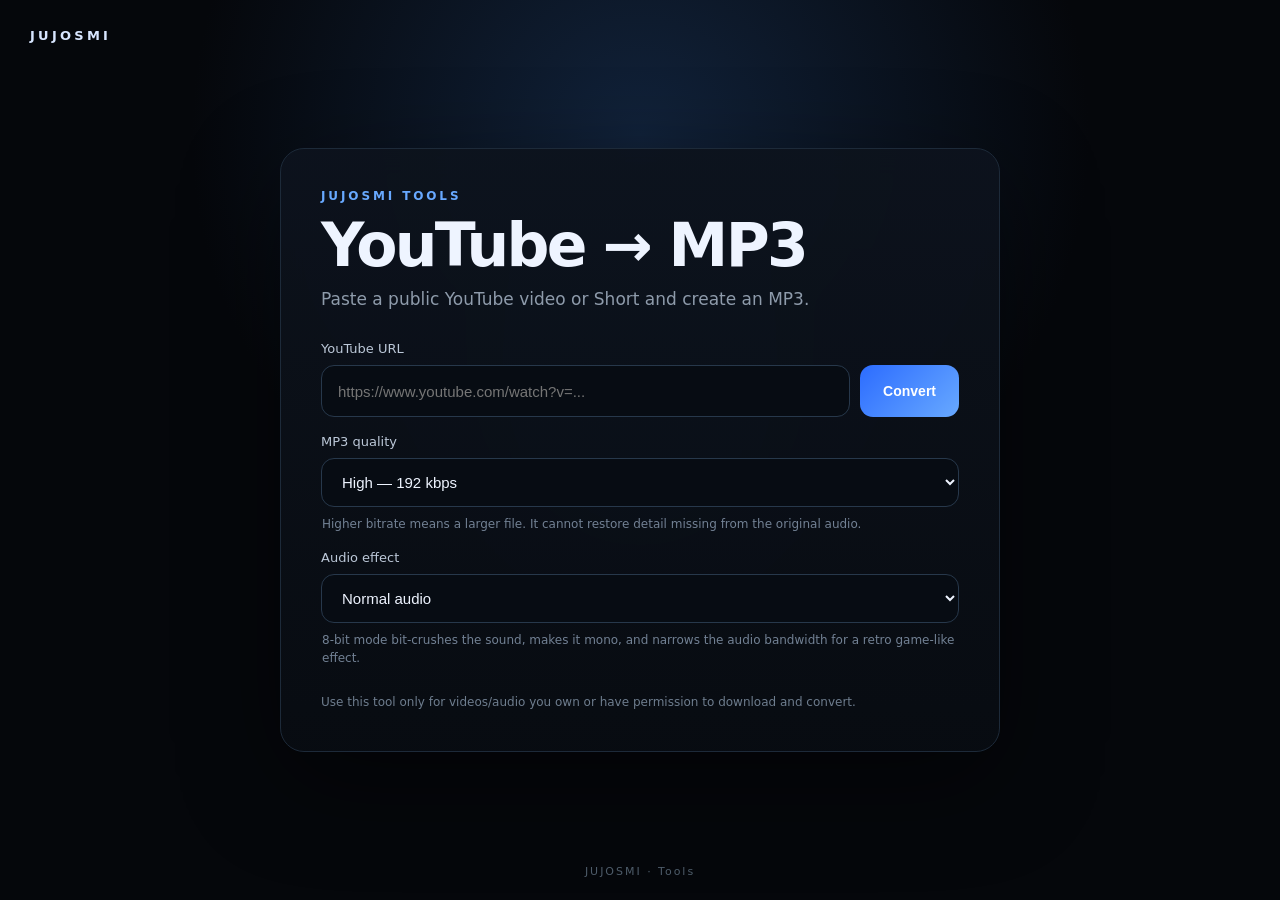
<file: templates/index.html>
<!doctype html>
<html lang="en">
<head>
  <meta charset="utf-8">
  <meta name="viewport" content="width=device-width,initial-scale=1">
  <title>Jujosmi — YouTube to MP3</title>
  <meta name="description" content="Convert a YouTube video you own or have permission to use into an MP3.">
  <link rel="stylesheet" href="/static/styles.css">
</head>
<body>
  <main class="page">
    <div class="brand">JUJOSMI</div>
    <div class="orb"></div>

    <section class="card">
      <div class="eyebrow">JUJOSMI TOOLS</div>
      <h1>YouTube → MP3</h1>
      <p class="sub">Paste a public YouTube video or Short and create an MP3.</p>

      <form id="form">
        <label for="url">YouTube URL</label>
        <div class="input-row">
          <input id="url" type="url" inputmode="url" autocomplete="off"
                 placeholder="https://www.youtube.com/watch?v=..." required>
          <button id="submit" type="submit">Convert</button>
        </div>
        <div class="quality-control">
          <label for="bitrate">MP3 quality</label>
          <select id="bitrate" name="bitrate">
            <option value="8">Potato quality — 8 kbps (extremely low)</option>
            <option value="96">Low — 96 kbps</option>
            <option value="128">Standard — 128 kbps</option>
            <option value="192" selected>High — 192 kbps</option>
            <option value="256">Very High — 256 kbps</option>
            <option value="320">Extremely High — 320 kbps</option>
          </select>
          <p class="quality-help">Higher bitrate means a larger file. It cannot restore detail missing from the original audio.</p>
        </div>

        <div class="quality-control">
          <label for="effect">Audio effect</label>
          <select id="effect" name="effect">
            <option value="normal" selected>Normal audio</option>
            <option value="8bit">8-bit Retro / Chiptune 🕹️</option>
          </select>
          <p class="quality-help">8-bit mode bit-crushes the sound, makes it mono, and narrows the audio bandwidth for a retro game-like effect.</p>
        </div>
      </form>

      <div id="status" class="status hidden" role="status" aria-live="polite"></div>
      <a id="download" class="download hidden" href="#" rel="noopener">Download MP3</a>

      <p class="notice">
        Use this tool only for videos/audio you own or have permission to download and convert.
      </p>
    </section>

    <footer>JUJOSMI · Tools</footer>
  </main>
  <script src="/static/app.js"></script>
</body>
</html>
</file>
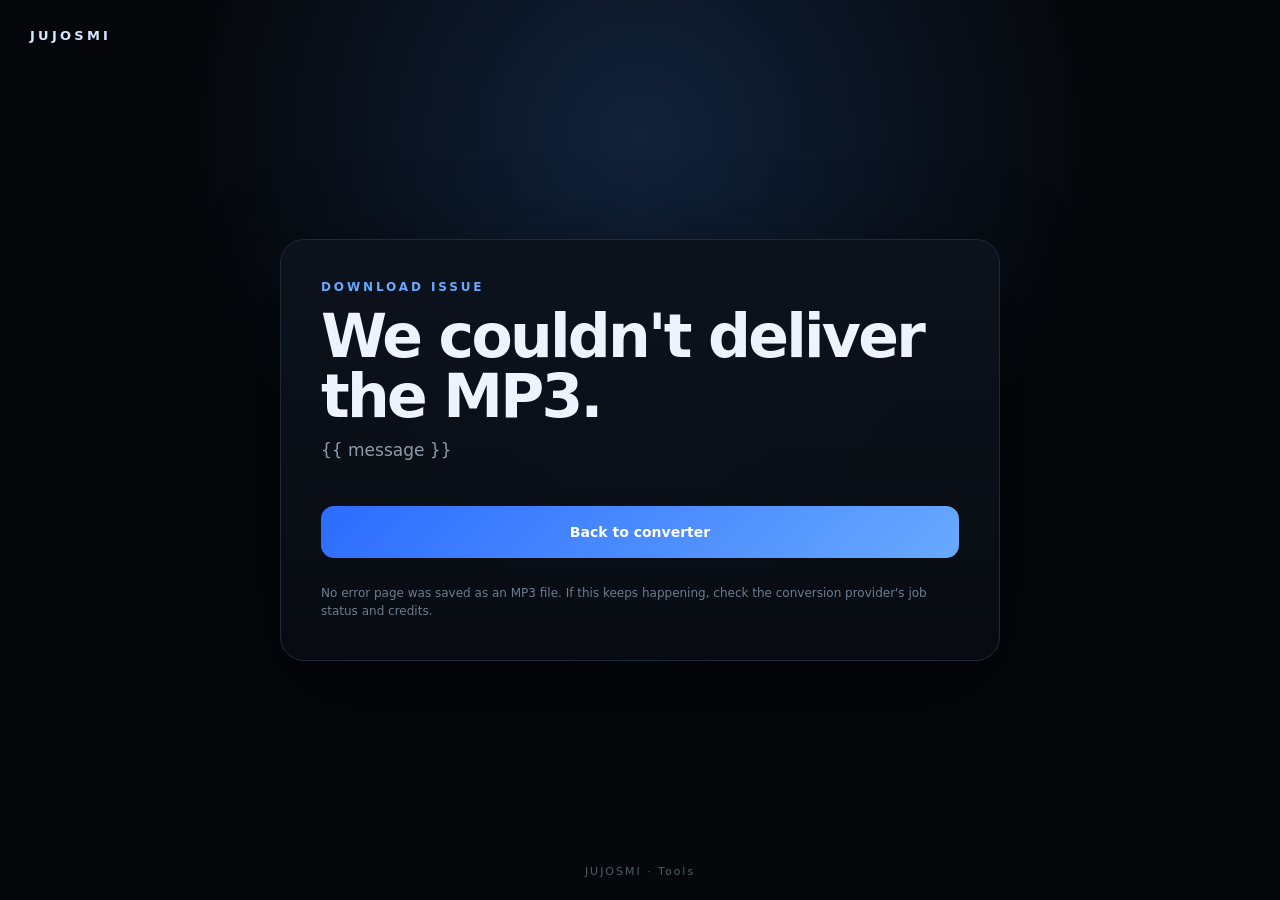
<file: templates/download_error.html>
<!doctype html>
<html lang="en">
<head>
  <meta charset="utf-8">
  <meta name="viewport" content="width=device-width, initial-scale=1">
  <title>Download issue — Jujosmi Tools</title>
  <link rel="stylesheet" href="/static/styles.css">
</head>
<body>
  <main class="page">
    <div class="brand">JUJOSMI</div>
    <div class="orb"></div>
    <section class="card">
      <div class="eyebrow">DOWNLOAD ISSUE</div>
      <h1>We couldn't deliver the MP3.</h1>
      <p class="sub">{{ message }}</p>
      <a class="download" href="/youtube-mp3">Back to converter</a>
      <p class="notice">No error page was saved as an MP3 file. If this keeps happening, check the conversion provider's job status and credits.</p>
    </section>
    <footer>JUJOSMI · Tools</footer>
  </main>
</body>
</html>
</file>
<file: static/styles.css>
:root{
  color-scheme:dark;
  --bg:#05070b;
  --panel:#0b1018;
  --line:#1d2a39;
  --text:#eef4ff;
  --muted:#8e9bab;
  --accent:#68a9ff;
  --accent2:#2c6cff;
}
*{box-sizing:border-box}
body{margin:0;font-family:Inter,ui-sans-serif,system-ui,-apple-system,Segoe UI,Roboto,Arial,sans-serif;background:radial-gradient(circle at 50% 15%,#11223a 0,#05070b 45%);color:var(--text);min-height:100vh}
.page{min-height:100vh;display:flex;flex-direction:column;align-items:center;justify-content:center;padding:32px 18px;position:relative;overflow:hidden}
.brand{position:absolute;top:28px;left:30px;letter-spacing:.25em;font-size:13px;font-weight:800;color:#d8e6ff}
.orb{position:absolute;width:520px;height:520px;border-radius:50%;background:radial-gradient(circle,#17345d 0,transparent 64%);filter:blur(8px);opacity:.5;pointer-events:none}
.card{position:relative;width:min(720px,100%);background:linear-gradient(180deg,rgba(13,19,29,.95),rgba(8,12,18,.96));border:1px solid var(--line);border-radius:24px;padding:40px;box-shadow:0 30px 100px rgba(0,0,0,.45);backdrop-filter:blur(14px)}
.eyebrow{font-size:12px;letter-spacing:.24em;color:var(--accent);font-weight:800;margin-bottom:12px}
h1{font-size:clamp(34px,7vw,60px);line-height:1;margin:0 0 14px;letter-spacing:-.045em}
.sub{color:var(--muted);margin:0 0 32px;font-size:17px}
label{display:block;font-size:13px;color:#bcc8d8;margin:0 0 9px}
.input-row{display:flex;gap:10px}
input{flex:1;min-width:0;background:#070c13;border:1px solid #27384b;color:var(--text);border-radius:13px;padding:15px 16px;font-size:15px;outline:none}
input:focus{border-color:var(--accent);box-shadow:0 0 0 3px rgba(104,169,255,.12)}
button,.download{border:0;border-radius:13px;background:linear-gradient(135deg,var(--accent2),var(--accent));color:white;padding:0 23px;font-weight:800;font-size:14px;cursor:pointer;display:inline-flex;align-items:center;justify-content:center;min-height:52px;text-decoration:none;white-space:nowrap}
button:disabled{opacity:.55;cursor:wait}
.status{margin-top:18px;border:1px solid #213246;background:#0a111b;border-radius:13px;padding:14px 15px;color:#c9d5e5;font-size:14px}
.status.error{border-color:#6a2932;color:#ffbfc7;background:#1a0b0f}
.download{margin-top:14px;width:100%}
.hidden{display:none}
.notice{margin:26px 0 0;color:#6e7d8e;font-size:12px;line-height:1.5}
footer{position:absolute;bottom:22px;color:#4e5c6a;font-size:11px;letter-spacing:.18em}
@media (max-width:640px){
  .card{padding:26px 20px}
  .input-row{flex-direction:column}
  button{width:100%}
  .brand{left:18px}
}


.quality-control{margin-top:17px}
.quality-control select{
  display:block;width:100%;appearance:auto;background:#070c13;border:1px solid #27384b;
  color:var(--text);border-radius:13px;padding:14px 16px;font-size:15px;outline:none
}
.quality-control select:focus{border-color:var(--accent);box-shadow:0 0 0 3px rgba(104,169,255,.12)}
.quality-help{color:#728194;font-size:12px;line-height:1.5;margin:8px 1px 0}
</file>
